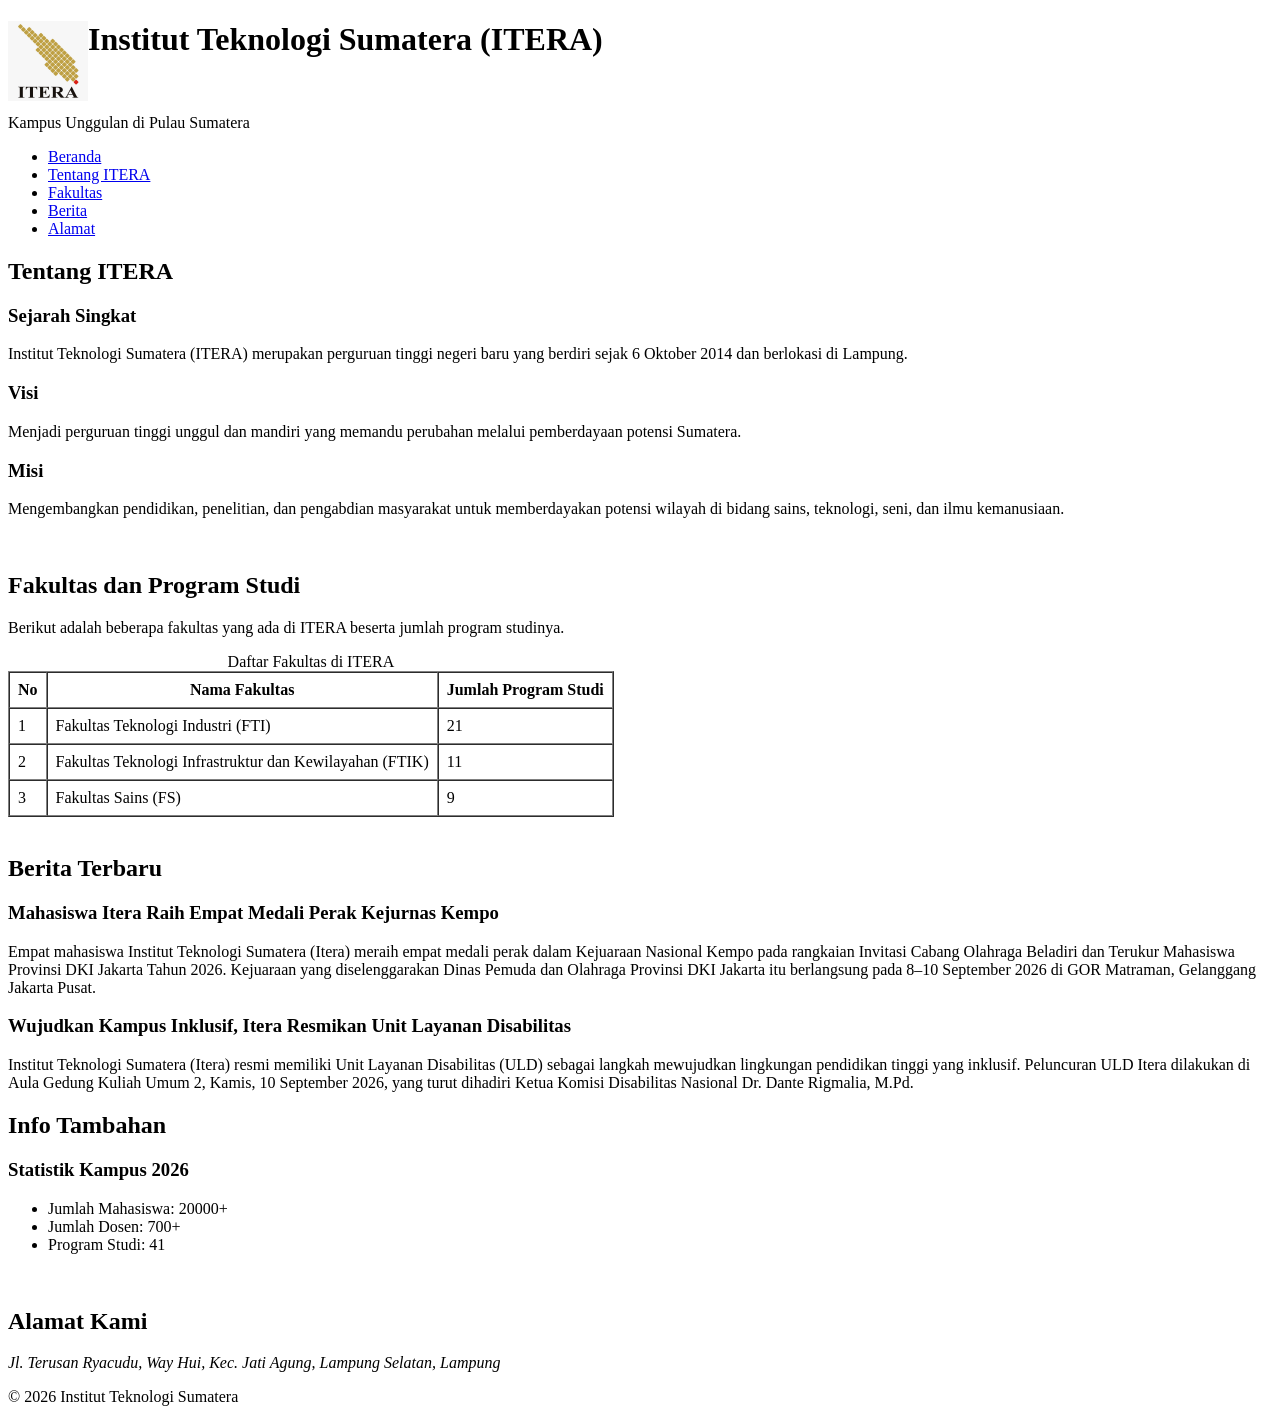
<file: index.html>
<!DOCTYPE html>
<html lang="id">
<head>
    <meta charset="UTF-8">
    <meta name="viewport" content="width=device-width, initial-scale=1.0">
    <title>ITERA - Institut Teknologi Sumatera</title>
</head>
<body>

    <!-- ===================== HEADER ===================== -->
    <header>
        <img src="image/logo.jpeg" alt="Logo Institut Teknologi Sumatera" width="80" height="80" align="left">
        <h1>Institut Teknologi Sumatera (ITERA)</h1>
        <br>
        <p>Kampus Unggulan di Pulau Sumatera</p>

        <!-- ================= NAVIGASI ================= -->
        <nav>
            <ul>
                <li><a href="index.html">Beranda</a></li>
                <li><a href="#tentang">Tentang ITERA</a></li>
                <li><a href="#fakultas">Fakultas</a></li>
                <li><a href="#berita-terbaru">Berita</a></li>
                <li><a href="#alamat">Alamat</a></li>
            </ul>
        </nav>
    </header>

    <!-- ===================== MAIN CONTENT ===================== -->
    <main>

        <!-- Section Tentang -->
        <section id="tentang">
            <h2>Tentang ITERA</h2>
            <article>
                <h3>Sejarah Singkat</h3>
                <p>
                    Institut Teknologi Sumatera (ITERA) merupakan perguruan tinggi negeri baru yang berdiri sejak 6 Oktober 2014 dan berlokasi di Lampung.
                </p>
            </article>

            <article>
                <h3>Visi</h3>
                <p>
                    Menjadi perguruan tinggi unggul dan mandiri yang memandu perubahan melalui pemberdayaan potensi Sumatera.
                </p>
                <h3>Misi</h3>
                <p>
                    Mengembangkan pendidikan, penelitian, dan pengabdian masyarakat untuk memberdayakan potensi wilayah di bidang sains, teknologi, seni, dan ilmu kemanusiaan.
                </p>
            </article>
        </section>
        <br>

        <!-- Section Fakultas -->
        <section id="fakultas">
            <h2>Fakultas dan Program Studi</h2>
            <p>Berikut adalah beberapa fakultas yang ada di ITERA beserta jumlah program studinya.</p>

            <table border="1" cellpadding="8" cellspacing="0">
                <caption>Daftar Fakultas di ITERA</caption>
                <thead>
                    <tr>
                        <th>No</th>
                        <th>Nama Fakultas</th>
                        <th>Jumlah Program Studi</th>
                    </tr>
                </thead>
                <tbody>
                    <tr>
                        <td>1</td>
                        <td>Fakultas Teknologi Industri (FTI)</td>
                        <td>21</td>
                    </tr>
                    <tr>
                        <td>2</td>
                        <td>Fakultas Teknologi Infrastruktur dan Kewilayahan (FTIK)</td>
                        <td>11</td>
                    </tr>
                    <tr>
                        <td>3</td>
                        <td>Fakultas Sains (FS)</td>
                        <td>9</td>
                    </tr>
                </tbody>
            </table>
        </section>
        <br>

        <!-- Section Berita Terbaru -->
        <section id="berita-terbaru">
            <h2>Berita Terbaru</h2>
            <article>
                <h3><a>Mahasiswa Itera Raih Empat Medali Perak Kejurnas Kempo</a></h3>
                <p>Empat mahasiswa Institut Teknologi Sumatera (Itera) meraih empat medali perak dalam Kejuaraan Nasional Kempo pada rangkaian Invitasi Cabang Olahraga Beladiri dan Terukur Mahasiswa Provinsi DKI Jakarta Tahun 2026. Kejuaraan yang diselenggarakan Dinas Pemuda dan Olahraga Provinsi DKI Jakarta itu berlangsung pada 8–10 September 2026 di GOR Matraman, Gelanggang Jakarta Pusat.</p>
            </article>
            <article>
                <h3><a>Wujudkan Kampus Inklusif, Itera Resmikan Unit Layanan Disabilitas</a></h3>
                <p> Institut Teknologi Sumatera (Itera) resmi memiliki Unit Layanan Disabilitas (ULD) sebagai langkah mewujudkan lingkungan pendidikan tinggi yang inklusif. Peluncuran ULD Itera dilakukan di Aula Gedung Kuliah Umum 2, Kamis, 10 September 2026, yang turut dihadiri Ketua Komisi Disabilitas Nasional Dr. Dante Rigmalia, M.Pd.</p>
            </article>
        </section>

        <aside>
            <h2>Info Tambahan</h2>
            <section>
                <h3>Statistik Kampus 2026</h3>
                <ul>
                    <li>Jumlah Mahasiswa: 20000+</li>
                    <li>Jumlah Dosen: 700+</li>
                    <li>Program Studi: 41</li>
                </ul>
            </section>
        </aside>

    </main>
    <br>

    <!-- ===================== FOOTER ===================== -->
    <footer id="alamat">
        <h2>Alamat Kami</h2>
        <address>
            Jl. Terusan Ryacudu, Way Hui, Kec. Jati Agung, Lampung Selatan, Lampung<br>
        </address>
        <p>&copy; 2026 Institut Teknologi Sumatera</p>
    </footer>

</body>
</html>
</file>
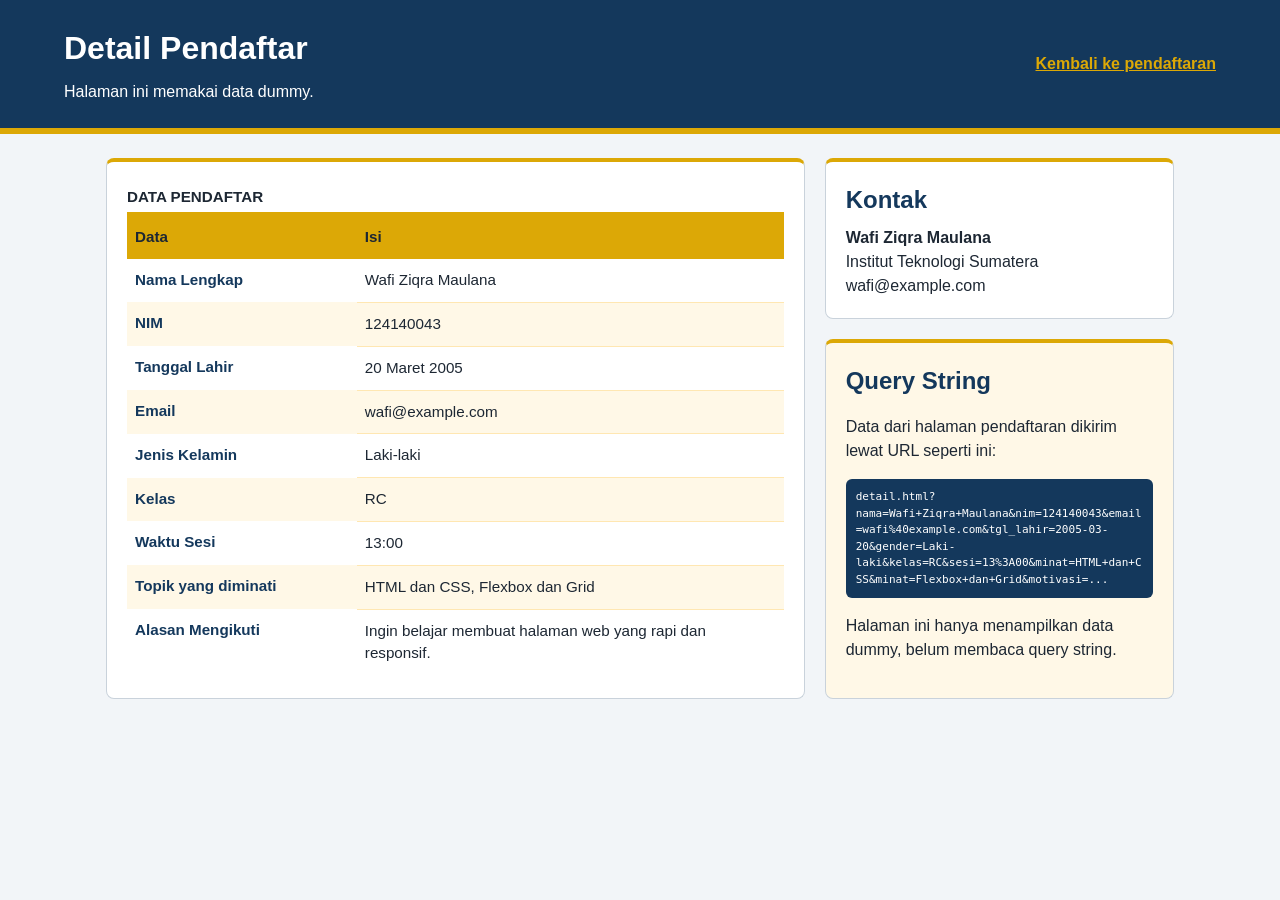
<file: Task 3/detail.html>
<!DOCTYPE html>
<html lang="id">
<head>
  <meta charset="UTF-8">
  <meta name="viewport" content="width=device-width, initial-scale=1">
  <title>Detail Pendaftar</title>
  <link rel="stylesheet" href="style.css">
</head>
<body>

  <header class="site-header">
    <div class="nav">
      <div>
        <h1>Detail Pendaftar</h1>
        <p>Halaman ini memakai data dummy.</p>
      </div>
      <a href="pendaftaran.html">Kembali ke pendaftaran</a>
    </div>
  </header>

  <main class="layout">

    <!-- Kolom kiri: tabel data pendaftar (dummy) -->
    <section class="box">
      <table>
        <caption>Data Pendaftar</caption>
        <thead>
          <tr>
            <th>Data</th>
            <th>Isi</th>
          </tr>
        </thead>
        <tbody>
          <tr>
            <th scope="row">Nama Lengkap</th>
            <td>Wafi Ziqra Maulana</td>
          </tr>
          <tr>
            <th scope="row">NIM</th>
            <td>124140043</td>
          </tr>
          <tr>
            <th scope="row">Tanggal Lahir</th>
            <td>20 Maret 2005</td>
          </tr>
          <tr>
            <th scope="row">Email</th>
            <td>wafi@example.com</td>
          </tr>
          <tr>
            <th scope="row">Jenis Kelamin</th>
            <td>Laki-laki</td>
          </tr>
          <tr>
            <th scope="row">Kelas</th>
            <td>RC</td>
          </tr>
          <tr>
            <th scope="row">Waktu Sesi</th>
            <td>13:00</td>
          </tr>
          <tr>
            <th scope="row">Topik yang diminati</th>
            <td>HTML dan CSS, Flexbox dan Grid</td>
          </tr>
          <tr>
            <th scope="row">Alasan Mengikuti</th>
            <td>Ingin belajar membuat halaman web yang rapi dan responsif.</td>
          </tr>
        </tbody>
      </table>
    </section>

    <!-- Kolom kanan -->
    <aside>
      <!-- Microformats: hCard untuk informasi kontak -->
      <div class="box hcard">
        <h2>Kontak</h2>
        <div class="fn">Wafi Ziqra Maulana</div>
        <div class="org">Institut Teknologi Sumatera</div>
        <div class="email">wafi@example.com</div>
      </div>

      <div class="box catatan">
        <h2>Query String</h2>
        <p>Data dari halaman pendaftaran dikirim lewat URL seperti ini:</p>
        <code>detail.html?nama=Wafi+Ziqra+Maulana&amp;nim=124140043&amp;email=wafi%40example.com&amp;tgl_lahir=2005-03-20&amp;gender=Laki-laki&amp;kelas=RC&amp;sesi=13%3A00&amp;minat=HTML+dan+CSS&amp;minat=Flexbox+dan+Grid&amp;motivasi=...</code>
        <p>Halaman ini hanya menampilkan data dummy, belum membaca query string.</p>
      </div>
    </aside>

  </main>

</body>
</html>
</file>
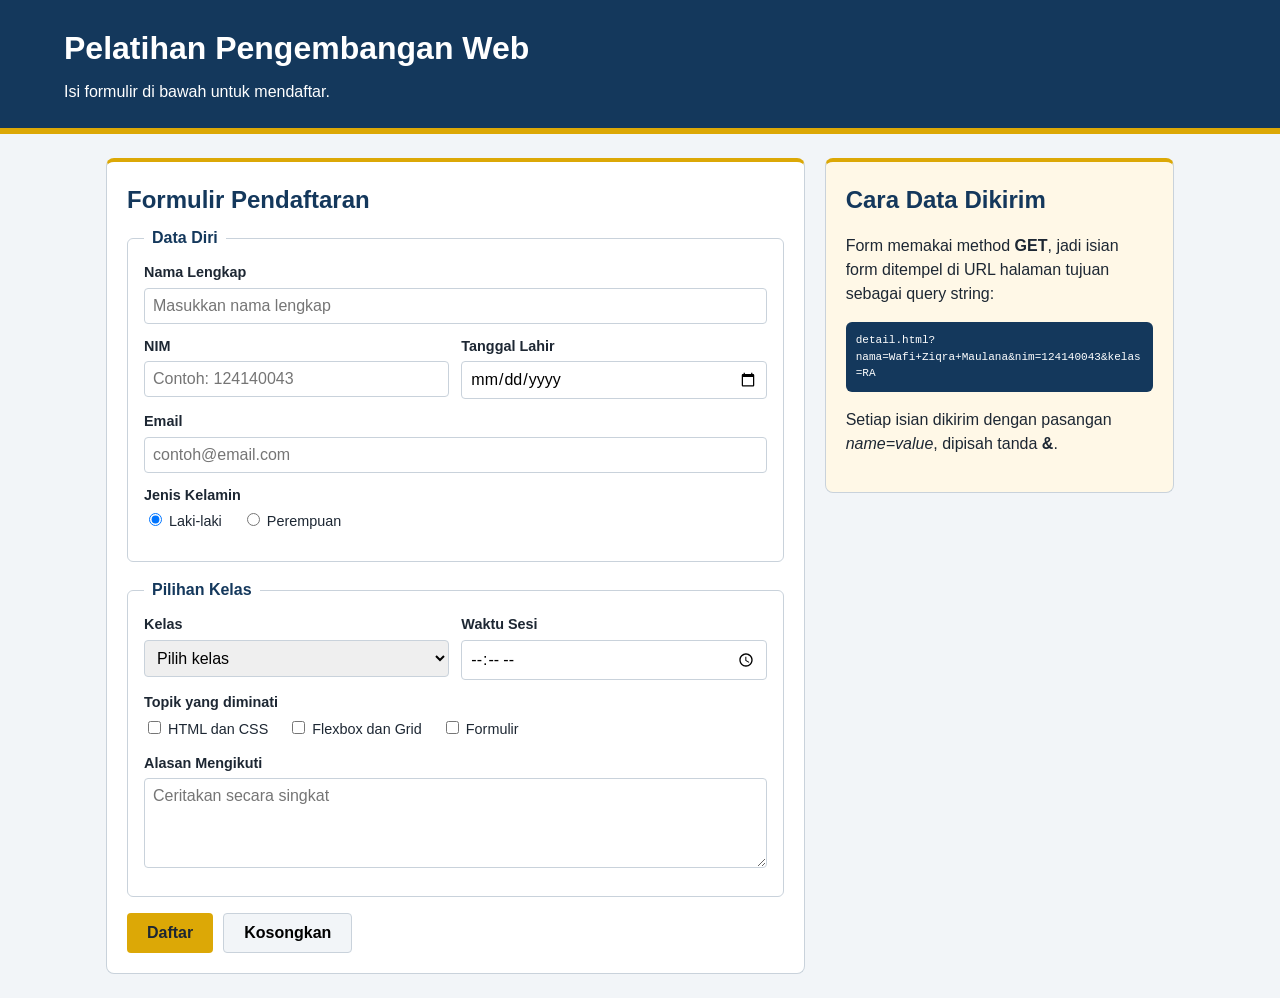
<file: Task 3/pendaftaran.html>
<!DOCTYPE html>
<html lang="id">
<head>
  <meta charset="UTF-8">
  <meta name="viewport" content="width=device-width, initial-scale=1">
  <title>Pendaftaran Pelatihan Web</title>
  <link rel="stylesheet" href="style.css">
</head>
<body>

  <header class="site-header">
    <h1>Pelatihan Pengembangan Web</h1>
    <p>Isi formulir di bawah untuk mendaftar.</p>
  </header>

  <main class="layout">

    <!-- Kolom kiri: formulir -->
    <section class="box">
      <h2>Formulir Pendaftaran</h2>

      <!-- method GET: data dikirim lewat query string di URL -->
      <form method="get" action="detail.html">

        <fieldset>
          <legend>Data Diri</legend>

          <div class="field">
            <label for="nama">Nama Lengkap</label>
            <input type="text" id="nama" name="nama"
                   placeholder="Masukkan nama lengkap"
                   pattern="[A-Za-z ]{3,}"
                   title="Minimal 3 huruf" required>
          </div>

          <div class="baris">
            <div class="field">
              <label for="nim">NIM</label>
              <input type="text" id="nim" name="nim"
                     placeholder="Contoh: 124140043"
                     pattern="[0-9]{9}"
                     title="NIM terdiri dari 9 angka" required>
            </div>

            <div class="field">
              <label for="tgl_lahir">Tanggal Lahir</label>
              <input type="date" id="tgl_lahir" name="tgl_lahir">
            </div>
          </div>

          <div class="field">
            <label for="email">Email</label>
            <input type="email" id="email" name="email"
                   placeholder="contoh@email.com" required>
          </div>

          <div class="field">
            <span class="judul">Jenis Kelamin</span>
            <div class="pilihan">
              <label>
                <input type="radio" name="gender" value="Laki-laki" checked> Laki-laki
              </label>
              <label>
                <input type="radio" name="gender" value="Perempuan"> Perempuan
              </label>
            </div>
          </div>
        </fieldset>

        <fieldset>
          <legend>Pilihan Kelas</legend>

          <div class="baris">
            <div class="field">
              <label for="kelas">Kelas</label>
              <select id="kelas" name="kelas">
                <option value="">Pilih kelas</option>
                <optgroup label="Kelas Pagi">
                  <option value="RA">RA</option>
                  <option value="RB">RB</option>
                </optgroup>
                <optgroup label="Kelas Siang">
                  <option value="RC">RC</option>
                  <option value="RD">RD</option>
                </optgroup>
              </select>
            </div>

            <div class="field">
              <label for="sesi">Waktu Sesi</label>
              <input type="time" id="sesi" name="sesi">
            </div>
          </div>

          <div class="field">
            <span class="judul">Topik yang diminati</span>
            <div class="pilihan">
              <label>
                <input type="checkbox" name="minat" value="HTML dan CSS"> HTML dan CSS
              </label>
              <label>
                <input type="checkbox" name="minat" value="Flexbox dan Grid"> Flexbox dan Grid
              </label>
              <label>
                <input type="checkbox" name="minat" value="Formulir"> Formulir
              </label>
            </div>
          </div>

          <div class="field">
            <label for="motivasi">Alasan Mengikuti</label>
            <textarea id="motivasi" name="motivasi" rows="4"
                      placeholder="Ceritakan secara singkat"></textarea>
          </div>
        </fieldset>

        <div class="tombol">
          <button type="submit">Daftar</button>
          <button type="reset">Kosongkan</button>
        </div>

      </form>
    </section>

    <!-- Kolom kanan: penjelasan query string -->
    <aside>
      <div class="box catatan">
        <h2>Cara Data Dikirim</h2>
        <p>
          Form memakai method <strong>GET</strong>, jadi isian form
          ditempel di URL halaman tujuan sebagai query string:
        </p>
        <code>detail.html?nama=Wafi+Ziqra+Maulana&amp;nim=124140043&amp;kelas=RA</code>
        <p>
          Setiap isian dikirim dengan pasangan <em>name=value</em>,
          dipisah tanda <strong>&amp;</strong>.
        </p>
      </div>
    </aside>

  </main>

</body>
</html>
</file>
<file: Task 3/style.css>
/* ===== Variabel warna ===== */
:root {
  --biru: #14385c;
  --emas: #dca806;
  --emas-muda: #fff8e7;
  --abu: #f2f5f8;
  --garis: #c9d2db;
  --teks: #1d2733;
}

/* ===== Selector elemen ===== */
* {
  box-sizing: border-box;
}

body {
  margin: 0;
  font-family: Arial, sans-serif;
  color: var(--teks);
  background-color: var(--abu);
  line-height: 1.5;
}

h1, h2 {
  margin: 0 0 8px;
  color: var(--biru);
}

/* ===== Header (Flexbox) ===== */
.site-header {
  background-color: var(--biru);
  color: white;
  padding: 24px 5%;
  border-bottom: 6px solid var(--emas);
}

.site-header h1 {
  color: white;
}

.site-header p {
  margin: 0;
}

.site-header .nav {
  display: flex;
  justify-content: space-between;
  align-items: center;
  flex-wrap: wrap;
  gap: 12px;
}

.site-header a {
  color: var(--emas);
  font-weight: bold;
}

/* ===== Layout halaman (Grid) ===== */
.layout {
  display: grid;
  grid-template-columns: 2fr 1fr;
  gap: 20px;
  max-width: 1100px;
  margin: 24px auto;
  padding: 0 16px;
}

/* ===== Box ===== */
.box {
  background-color: white;
  border: 1px solid var(--garis);
  border-top: 4px solid var(--emas);
  border-radius: 8px;
  padding: 20px;
}

.box + .box {
  margin-top: 20px;
}

.box.catatan {
  background-color: var(--emas-muda);
}

code {
  display: block;
  padding: 10px;
  background-color: var(--biru);
  color: white;
  border-radius: 6px;
  font-size: 0.85em;
  overflow-wrap: anywhere;
}

/* ===== Form ===== */
fieldset {
  border: 1px solid var(--garis);
  border-radius: 6px;
  margin: 0 0 16px;
  padding: 12px 16px 16px;
}

legend {
  padding: 0 8px;
  font-weight: bold;
  color: var(--biru);
}

.field {
  display: flex;
  flex-direction: column;
  gap: 4px;
  margin-bottom: 12px;
}

.field label,
.field .judul {
  font-weight: bold;
  font-size: 0.9em;
}

.baris {
  display: grid;
  grid-template-columns: 1fr 1fr;
  gap: 12px;
}

.pilihan {
  display: flex;
  flex-wrap: wrap;
  gap: 8px 20px;
}

.pilihan label {
  font-weight: normal;
}

input[type="text"],
input[type="email"],
input[type="date"],
input[type="time"],
select,
textarea {
  width: 100%;
  padding: 8px;
  border: 1px solid var(--garis);
  border-radius: 4px;
  font-family: inherit;
  font-size: 1em;
}

input:focus,
select:focus,
textarea:focus {
  outline: 2px solid var(--emas);
  border-color: var(--biru);
}

.tombol {
  display: flex;
  gap: 10px;
}

button {
  padding: 10px 20px;
  border: none;
  border-radius: 4px;
  font-size: 1em;
  font-weight: bold;
  cursor: pointer;
}

button[type="submit"] {
  background-color: var(--emas);
  color: var(--teks);
}

button[type="reset"] {
  background-color: var(--abu);
  border: 1px solid var(--garis);
}

button:hover {
  filter: brightness(0.93);
}

/* ===== Tabel ===== */
table {
  width: 100%;
  border-collapse: collapse;
  border-top: 4px solid var(--emas);
  font-size: 0.95em;
}

caption {
  padding: 0.25em 0;
  font-weight: bold;
  text-align: left;
  text-transform: uppercase;
}

th, td {
  padding: 10px 8px;
  text-align: left;
  vertical-align: top;
}

thead tr {
  background-color: var(--emas);
}

th {
  color: var(--teks);
}

tbody td {
  border-bottom: 1px solid #ffe7b2;
}

tbody tr:nth-child(even) {
  background-color: #fff8e7;
}

tbody tr:hover {
  background-color: #ffe7b2;
  transition: background-color 0.3s;
}

tbody tr:last-child td {
  border-bottom: none;
}

th[scope="row"] {
  width: 35%;
  color: var(--biru);
}

/* ===== hCard (microformats) ===== */
.hcard .fn {
  font-weight: bold;
}

/* ===== Responsif ===== */
@media (max-width: 800px) {
  .layout {
    grid-template-columns: 1fr;
  }

  .baris {
    grid-template-columns: 1fr;
  }
}
</file>
